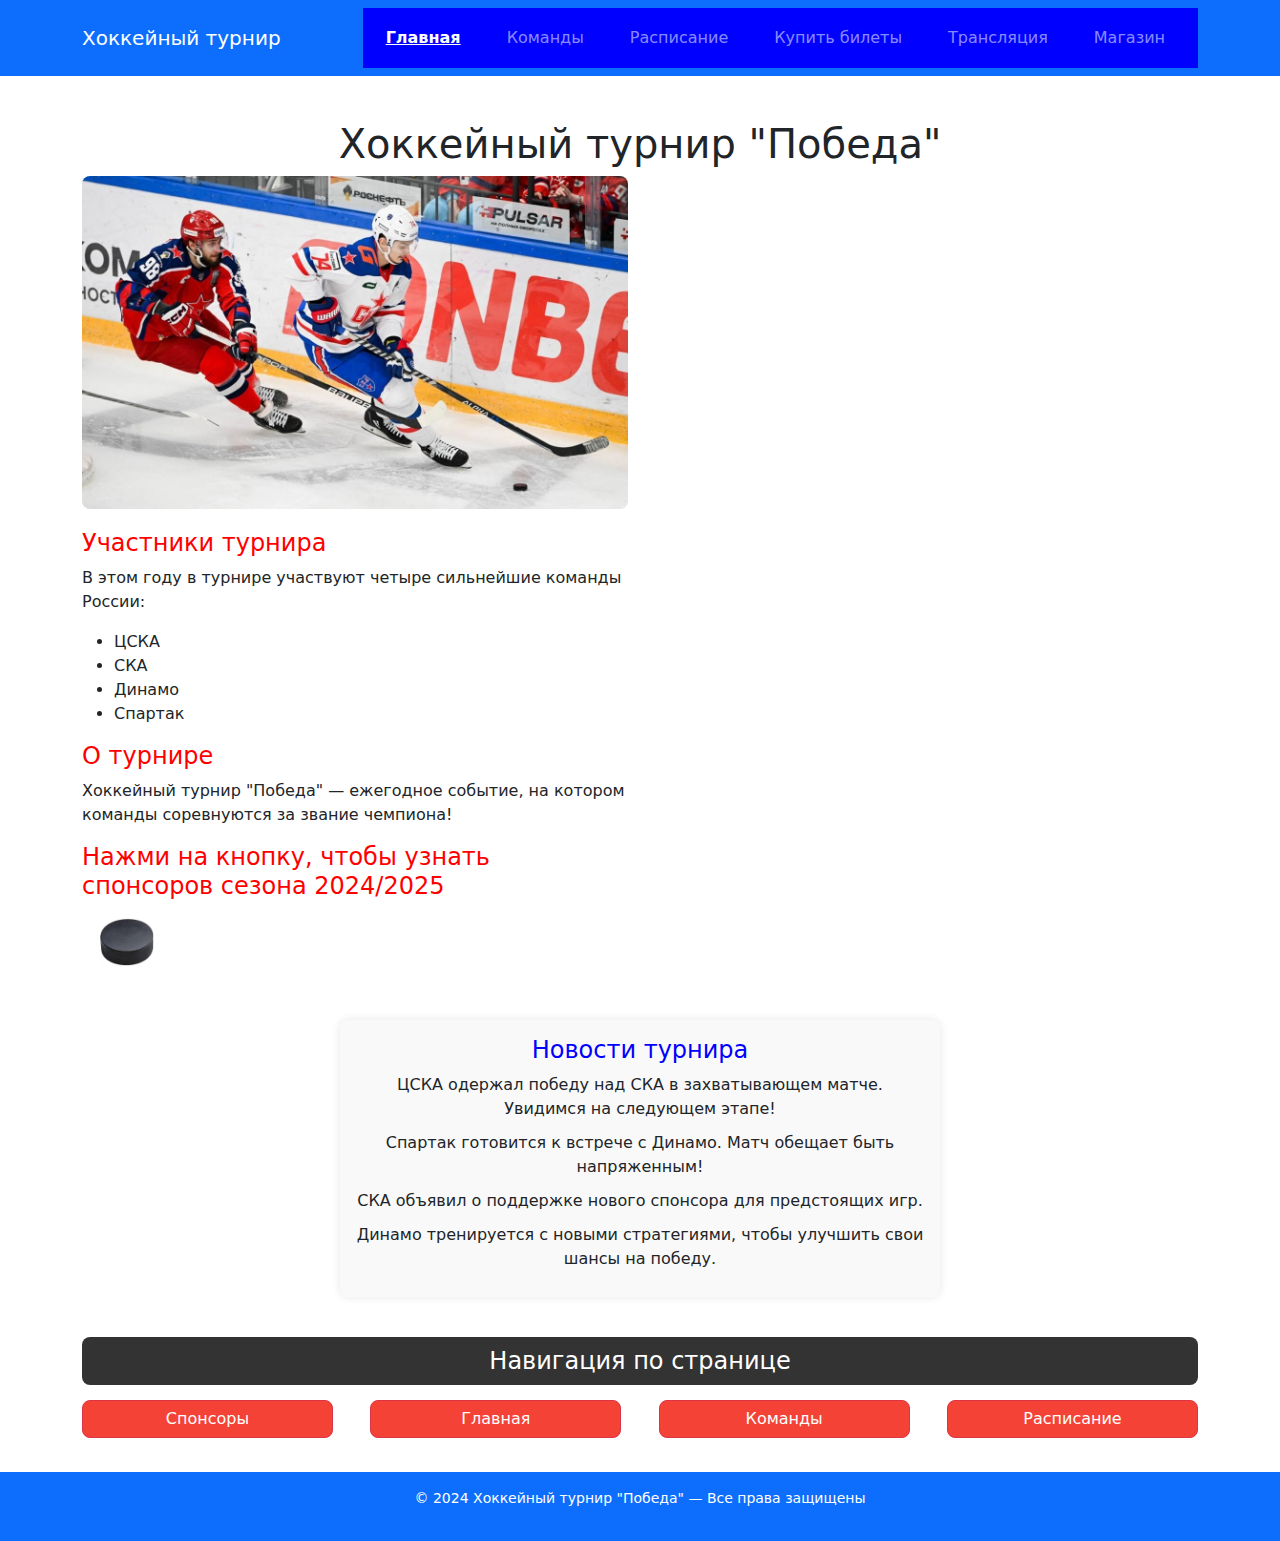
<file: index.html>
<!DOCTYPE html>
<html lang="ru">
<head>
    <meta charset="UTF-8">
    <meta name="viewport" content="width=device-width, initial-scale=1.0">
    <title>Хоккейный турнир "Победа"</title>
    <link rel="stylesheet" href="style.css">
    <!-- Bootstrap CSS -->
    <link href="https://cdn.jsdelivr.net/npm/bootstrap@5.3.1/dist/css/bootstrap.min.css" rel="stylesheet">
</head>
<body>
    <!-- Навигация -->
    <nav class="navbar navbar-expand-lg navbar-dark bg-primary">
        <div class="container">
            <a class="navbar-brand" href="#">Хоккейный турнир</a>
            <button class="navbar-toggler" type="button" data-bs-toggle="collapse" data-bs-target="#navbarNav" aria-controls="navbarNav" aria-expanded="false" aria-label="Toggle navigation">
                <span class="navbar-toggler-icon"></span>
            </button>
            <div class="collapse navbar-collapse" id="navbarNav">
                <ul class="navbar-nav ms-auto">
                    <li class="nav-item"><a class="nav-link active" href="index.html">Главная</a></li>
                    <li class="nav-item"><a class="nav-link" href="teams.html">Команды</a></li>
                    <li class="nav-item"><a class="nav-link" href="schedule.html">Расписание</a></li>
                    <li class="nav-item"><a class="nav-link" href="tickets.html">Купить билеты</a></li>
                    <li class="nav-item"><a class="nav-link" href="https://www.kinopoisk.ru/" target="_blank">Трансляция</a></li>
                    <li class="nav-item"><a class="nav-link" href="shop.html">Магазин</a></li>
                </ul>
            </div>
        </div>
    </nav>

    <!-- Основное содержимое -->
    <main class="container mt-4">
        <h1 class="text-center">Хоккейный турнир "Победа"</h1>
        <div class="content-container row align-items-center">
            <!-- Изображение -->
            <div class="col-12 col-md-6">
                <img src="хоккей.jpeg" alt="Изображение хоккейного турнира" class="main-image img-fluid">
            </div>
            <!-- Текст -->
            <div class="col-12 col-md-6 info-text">
                <h2>Участники турнира</h2>
                <p>В этом году в турнире участвуют четыре сильнейшие команды России:</p>
                <ul>
                    <li>ЦСКА</li>
                    <li>СКА</li>
                    <li>Динамо</li>
                    <li>Спартак</li>
                </ul>
                <section>
                    <h2>О турнире</h2>
                    <p>Хоккейный турнир "Победа" — ежегодное событие, на котором команды соревнуются за звание чемпиона!</p>
                </section>
                <h2>Нажми на кнопку, чтобы узнать спонсоров сезона 2024/2025</h2>
                <a href="спонсоры.png">
                    <img src="иконка.jpg" alt="Миниатюра изображения" class="thumbnail img-fluid" width="90">
                </a>
            </div>
        </div>
    </main>

    <!-- Новости -->
    <div class="news-container text-center mt-4 p-3">
        <h2>Новости турнира</h2>
        <ul class="list-unstyled">
            <li>ЦСКА одержал победу над СКА в захватывающем матче. Увидимся на следующем этапе!</li>
            <li>Спартак готовится к встрече с Динамо. Матч обещает быть напряженным!</li>
            <li>СКА объявил о поддержке нового спонсора для предстоящих игр.</li>
            <li>Динамо тренируется с новыми стратегиями, чтобы улучшить свои шансы на победу.</li>
        </ul>
    </div>

    <!-- Навигация -->
    <div class="navigation-container container mt-4">
        <h3>Навигация по странице</h3>
        <ul class="row">
            <li class="col-6 col-md-3"><a href="sponsors.html" class="btn btn-danger w-100">Спонсоры</a></li>
            <li class="col-6 col-md-3"><a href="index.html" class="btn btn-danger w-100">Главная</a></li>
            <li class="col-6 col-md-3"><a href="teams.html" class="btn btn-danger w-100">Команды</a></li>
            <li class="col-6 col-md-3"><a href="schedule.html" class="btn btn-danger w-100">Расписание</a></li>
        </ul>
    </div>

    <!-- Футер -->
    <footer class="bg-primary text-white text-center py-3 mt-4">
        <p>© 2024 Хоккейный турнир "Победа" — Все права защищены</p>
    </footer>

    <!-- Bootstrap JS -->
    <script src="https://cdn.jsdelivr.net/npm/bootstrap@5.3.1/dist/js/bootstrap.bundle.min.js"></script>
</body>
</html>
</file>
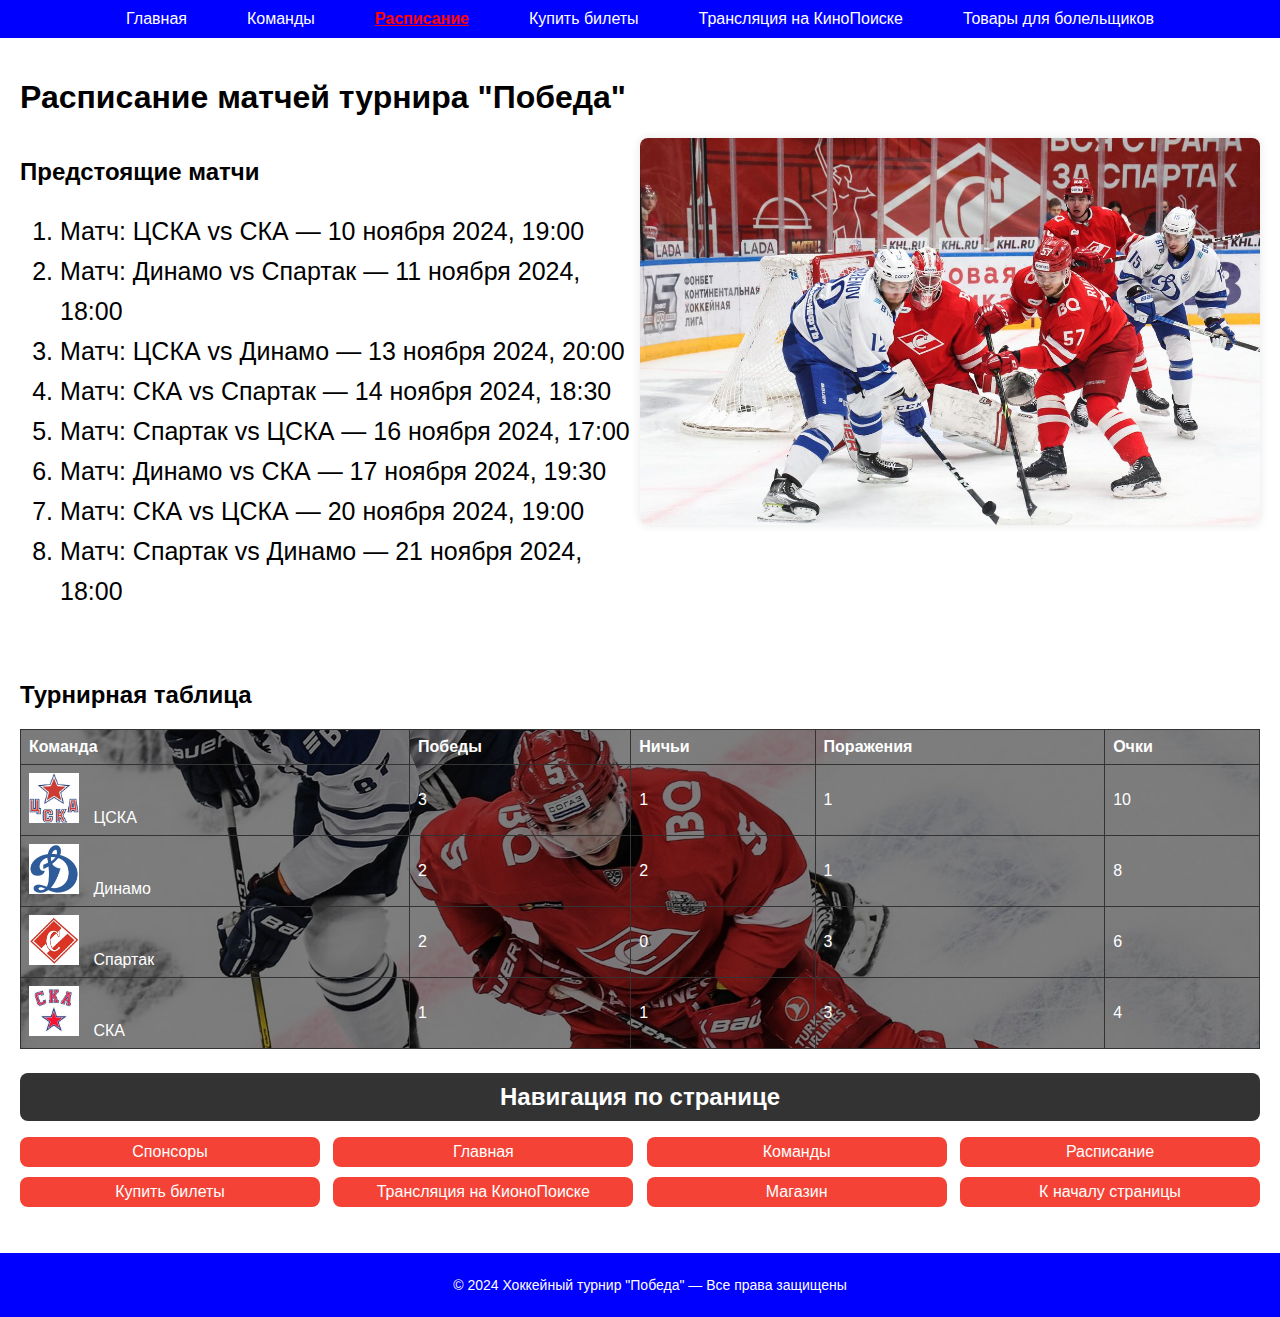
<file: schedule.html>
<!DOCTYPE html>
<html lang="ru">
<head>
    <meta charset="UTF-8">
    <meta name="viewport" content="width=device-width, initial-scale=1.0">
    <title>Расписание - Хоккейный турнир "Победа"</title>
    <link rel="stylesheet" href="style.css">
</head>
<body>

    <nav>
        <ul>
            <li><a href="index.html">Главная</a></li>
            <li><a href="teams.html">Команды</a></li>
            <li><a href="schedule.html" class="active">Расписание</a></li>
            <li><a href="tickets.html">Купить билеты</a></li>
            <li><a href="https://www.kinopoisk.ru/" target="_blank">Трансляция на КиноПоиске</a></li>
            <li><a href="shop.html">Товары для болельщиков</a></li>
        </ul>
    </nav>

    <main>
        <h1>Расписание матчей турнира "Победа"</h1>
        
        
        <div class="matches-and-image">
            
            <div class="match-list-container">
                <h2>Предстоящие матчи</h2>
                <ol class="match-list">
                    <li>Матч: ЦСКА vs СКА — 10 ноября 2024, 19:00</li>
                    <li>Матч: Динамо vs Спартак — 11 ноября 2024, 18:00</li>
                    <li>Матч: ЦСКА vs Динамо — 13 ноября 2024, 20:00</li>
                    <li>Матч: СКА vs Спартак — 14 ноября 2024, 18:30</li>
                    <li>Матч: Спартак vs ЦСКА — 16 ноября 2024, 17:00</li>
                    <li>Матч: Динамо vs СКА — 17 ноября 2024, 19:30</li>
                    <li>Матч: СКА vs ЦСКА — 20 ноября 2024, 19:00</li>
                    <li>Матч: Спартак vs Динамо — 21 ноября 2024, 18:00</li>
                </ol>
            </div>

        
            <div class="sidebar">
                <img src="Расписание.jpg" alt="Изображение турнира" class="sidebar-image">
            </div>
        </div>

        
        <h2>Турнирная таблица</h2>
        <table class="standings-table">
            <thead>
                <tr>
                    <th>Команда</th>
                    <th>Победы</th>
                    <th>Ничьи</th>
                    <th>Поражения</th>
                    <th>Очки</th>
                </tr>
            </thead>
            <tbody>
                <tr>
                    <td><img src="ЦСКА.png" alt="ЦСКА" class="team-logo"> ЦСКА</td>
                    <td>3</td>
                    <td>1</td>
                    <td>1</td>
                    <td>10</td>
                </tr>
                <tr>
                    <td><img src="Динамо.jpg" alt="Динамо" class="team-logo"> Динамо</td>
                    <td>2</td>
                    <td>2</td>
                    <td>1</td>
                    <td>8</td>
                </tr>
                <tr>
                    <td><img src="Спартак.png" alt="Спартак" class="team-logo"> Спартак</td>
                    <td>2</td>
                    <td>0</td>
                    <td>3</td>
                    <td>6</td>
                </tr>
                <tr>
                    <td><img src="СКА.jpeg" alt="СКА" class="team-logo"> СКА</td>
                    <td>1</td>
                    <td>1</td>
                    <td>3</td>
                    <td>4</td>
                </tr>
            </tbody>
        </table>
        <div class="navigation-container">
            <h3>Навигация по странице</h3>
            <ul class="list-unstyled">
              <li><a href="sponsors.html">Спонсоры</a></li>
              <li><a href="index.html">Главная</a></li>
              <li><a href="teams.html">Команды</a></li>
              <li><a href="schedule.html">Расписание</a></li>
              <li><a href="tickets.html">Купить билеты</a></li>
              <li><a href="https://www.kinopoisk.ru/" target="_blank">Трансляция на КионоПоиске</a></li>
              <li><a href="shop.html">Магазин</a></li>
              <li><a href="#top">К началу страницы</a></li>
            </ul>
          </div>
    </main>
    <footer>
        <p>© 2024 Хоккейный турнир "Победа" — Все права защищены</p>
    </footer>
</body>
</html>
</file>
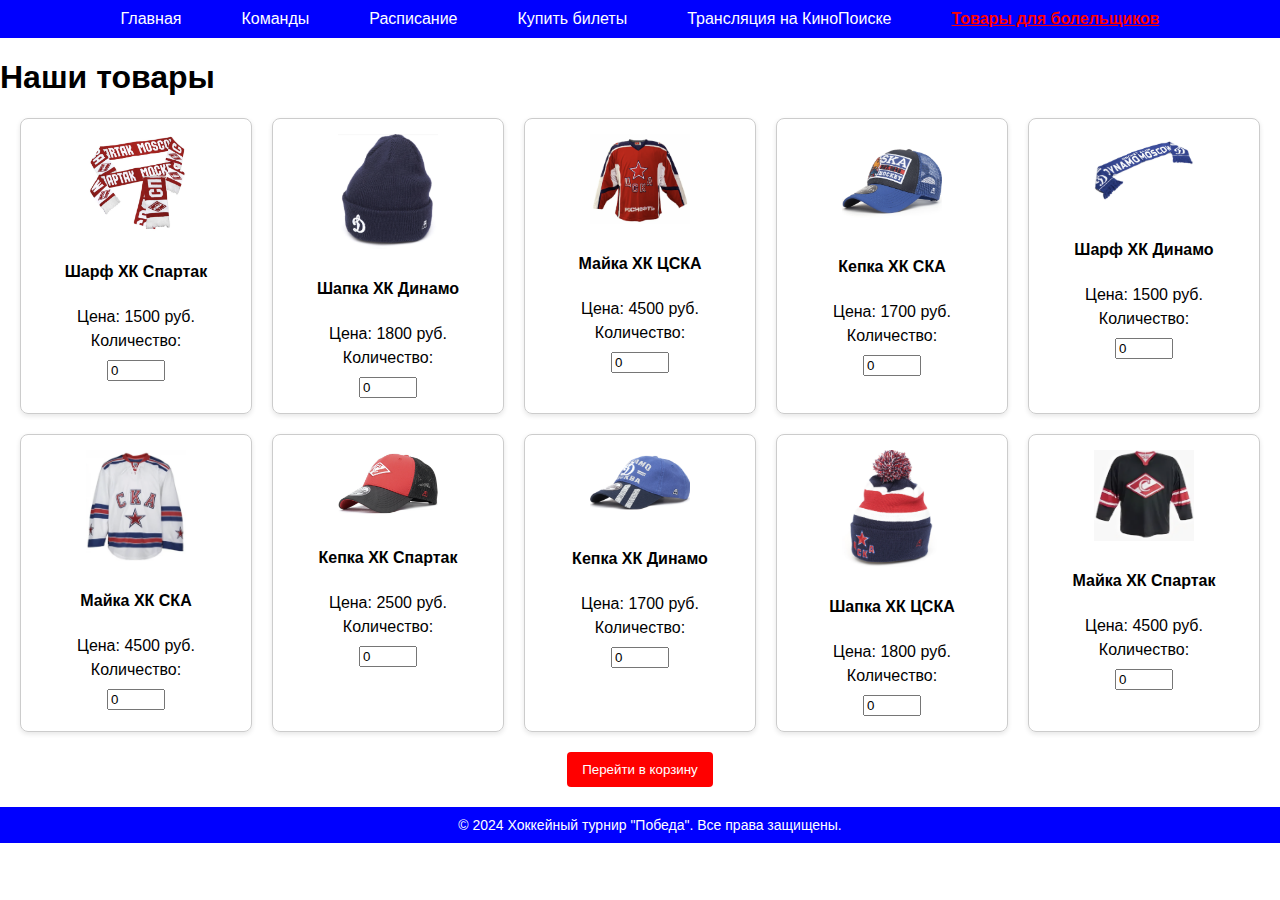
<file: shop.html>
<!DOCTYPE html>
<html lang="ru">
<head>
    <meta charset="UTF-8">
    <meta name="viewport" content="width=device-width, initial-scale=1.0">
    <title>Товары для болельщиков - Хоккейный турнир "Победа"</title>
    <link rel="stylesheet" href="style.css">
</head>
<body>
    <nav>
        <ul>
            <li><a href="index.html">Главная</a></li>
            <li><a href="teams.html">Команды</a></li>
            <li><a href="schedule.html">Расписание</a></li>
            <li><a href="tickets.html">Купить билеты</a></li>
            <li><a href="https://www.kinopoisk.ru/" target="_blank">Трансляция на КиноПоиске</a></li>
            <li><a href="shop.html" class="active">Товары для болельщиков</a></li>
        </ul>
    </nav>

    <h1>Наши товары</h1>

    <div class="products-container">
        <div class="product">
            <img src="ШарфСпартак.png" alt="Шарф ХК ЦСКА">
            <h2>Шарф ХК Спартак</h2>
            <p>Цена: 1500 руб.</p>
            <div class="description">Качественный шарф с логотипом команды</div>
            Количество: <input type="number" id="product1-quantity" value="0" min="0">
        </div>
        <div class="product">
            <img src="ШапкаДинамо.png" alt="2">
            <h2>Шапка ХК Динамо</h2>
            <p>Цена: 1800 руб.</p>
            <div class="description">Качественная шапка с логотипом команды</div>
            Количество: <input type="number" id="product2-quantity" value="0" min="0">
        </div>
        <div class="product">
            <img src="МайкаЦСКА.png" alt="3">
            <h2>Майка ХК ЦСКА</h2>
            <p>Цена: 4500 руб.</p>
            <div class="description">Качественная майка с логотипом команды</div>
            Количество: <input type="number" id="product3-quantity" value="0" min="0">
        </div>
        <div class="product">
            <img src="КепкаСКА.png" alt="Кепка ХК СКА">
            <h2>Кепка ХК СКА</h2>
            <p>Цена: 1700 руб.</p>
            <div class="description">Качественная кепка с логотипом команды</div>
            Количество: <input type="number" id="product4-quantity" value="0" min="0">
        </div>
        <div class="product">
            <img src="ШарфДинамо.png" alt="Шарф ХК Динамо">
            <h2>Шарф ХК Динамо</h2>
            <p>Цена: 1500 руб.</p>
            <div class="description">Качественный шарф с логотипом команды</div>
            Количество: <input type="number" id="product5-quantity" value="0" min="0">
        </div>
        <div class="product">
            <img src="МайкаСКА.png" alt="Майка ХК СКА">
            <h2>Майка ХК СКА</h2>
            <p>Цена: 4500 руб.</p>
            <div class="description">Качественная майка с логотипом команды</div>
            Количество: <input type="number" id="product6-quantity" value="0" min="0">
        </div>
        <div class="product">
            <img src="КепкаСпартак.png" alt="Кепка ХК Спартак">
            <h2>Кепка ХК Спартак</h2>
            <p>Цена: 2500 руб.</p>
            <div class="description">Качественная кепка с логотипом команды</div>
            Количество: <input type="number" id="product7-quantity" value="0" min="0">
        </div>
        <div class="product">
            <img src="КепкаДинамо.png" alt="Кепка ХК Динамо">
            <h2>Кепка ХК Динамо</h2>
            <p>Цена: 1700 руб.</p>
            <div class="description">Качественная кепка с логотипом команды</div>
            Количество: <input type="number" id="product8-quantity" value="0" min="0">
        </div>
        <div class="product">
            <img src="ШапкаЦСКА.png" alt="Шапка ХК ЦСКА">
            <h2>Шапка ХК ЦСКА</h2>
            <p>Цена: 1800 руб.</p>
            <div class="description">Качественная шапка с логотипом команды</div>
            Количество: <input type="number" id="product9-quantity" value="0" min="0">
        </div>
        <div class="product">
            <img src="МайкаСпартак.png" alt="Майка ХК Спартак">
            <h2>Майка ХК Спартак</h2>
            <p>Цена: 4500 руб.</p>
            <div class="description">Качественная майка с логотипом команды</div>
            Количество: <input type="number" id="product10-quantity" value="0" min="0">
        </div>
    </div>

    <div class="cart-btn-container">
        <button class="cart-btn" onclick="goToCart()">Перейти в корзину</button>
    </div>

    <footer>
        © 2024 Хоккейный турнир "Победа". Все права защищены.
    </footer>

    <script>
        function goToCart() {
            const productQuantities = [];
            for (let i = 1; i <= 10; i++) {
                const quantity = document.getElementById(`product${i}-quantity`)?.value;
                if (quantity > 0) {
                    productQuantities.push(`product${i}=${quantity}`);
                }
            }

            const cartUrl = 'https://shop.atributika.ru/' + productQuantities.join('&');
            window.location.href = cartUrl;
        }
    </script>
</body>
</html>
</file>
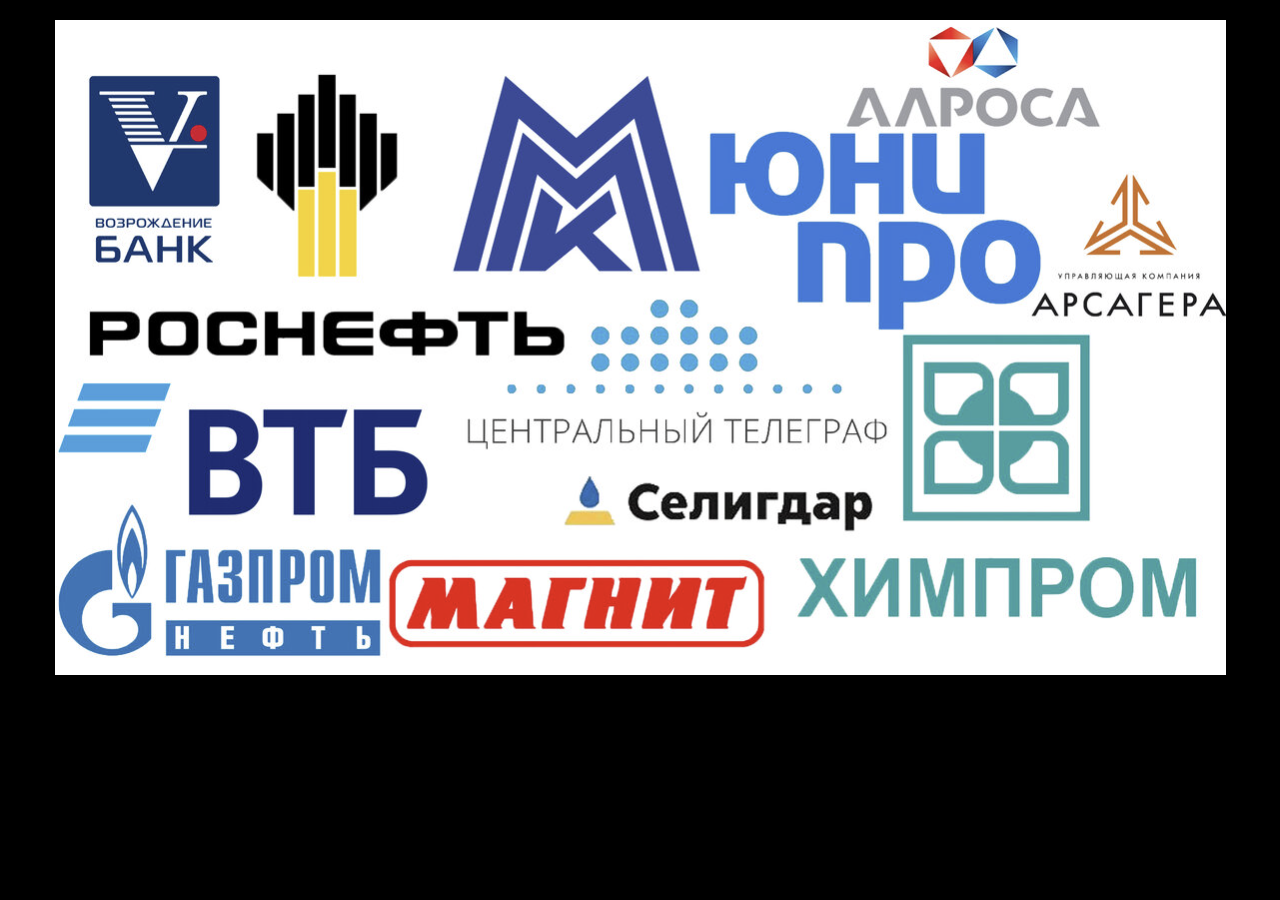
<file: sponsors.html>
<!DOCTYPE html>
<html lang="ru">
<head>
    <meta charset="UTF-8">
    <meta name="viewport" content="width=device-width, initial-scale=1.0">
    <style>
        body {
            font-family: Arial, sans-serif;
            text-align: center;
            margin: 0;
            padding: 20px;
            background-color: black;
        }
        img {
            max-width: 100%;
            height: auto;
        }
    </style>
</head>
<body>
    <img src="спонсоры.png" alt="Логотип спонсоров">
</body>
</html>
</file>
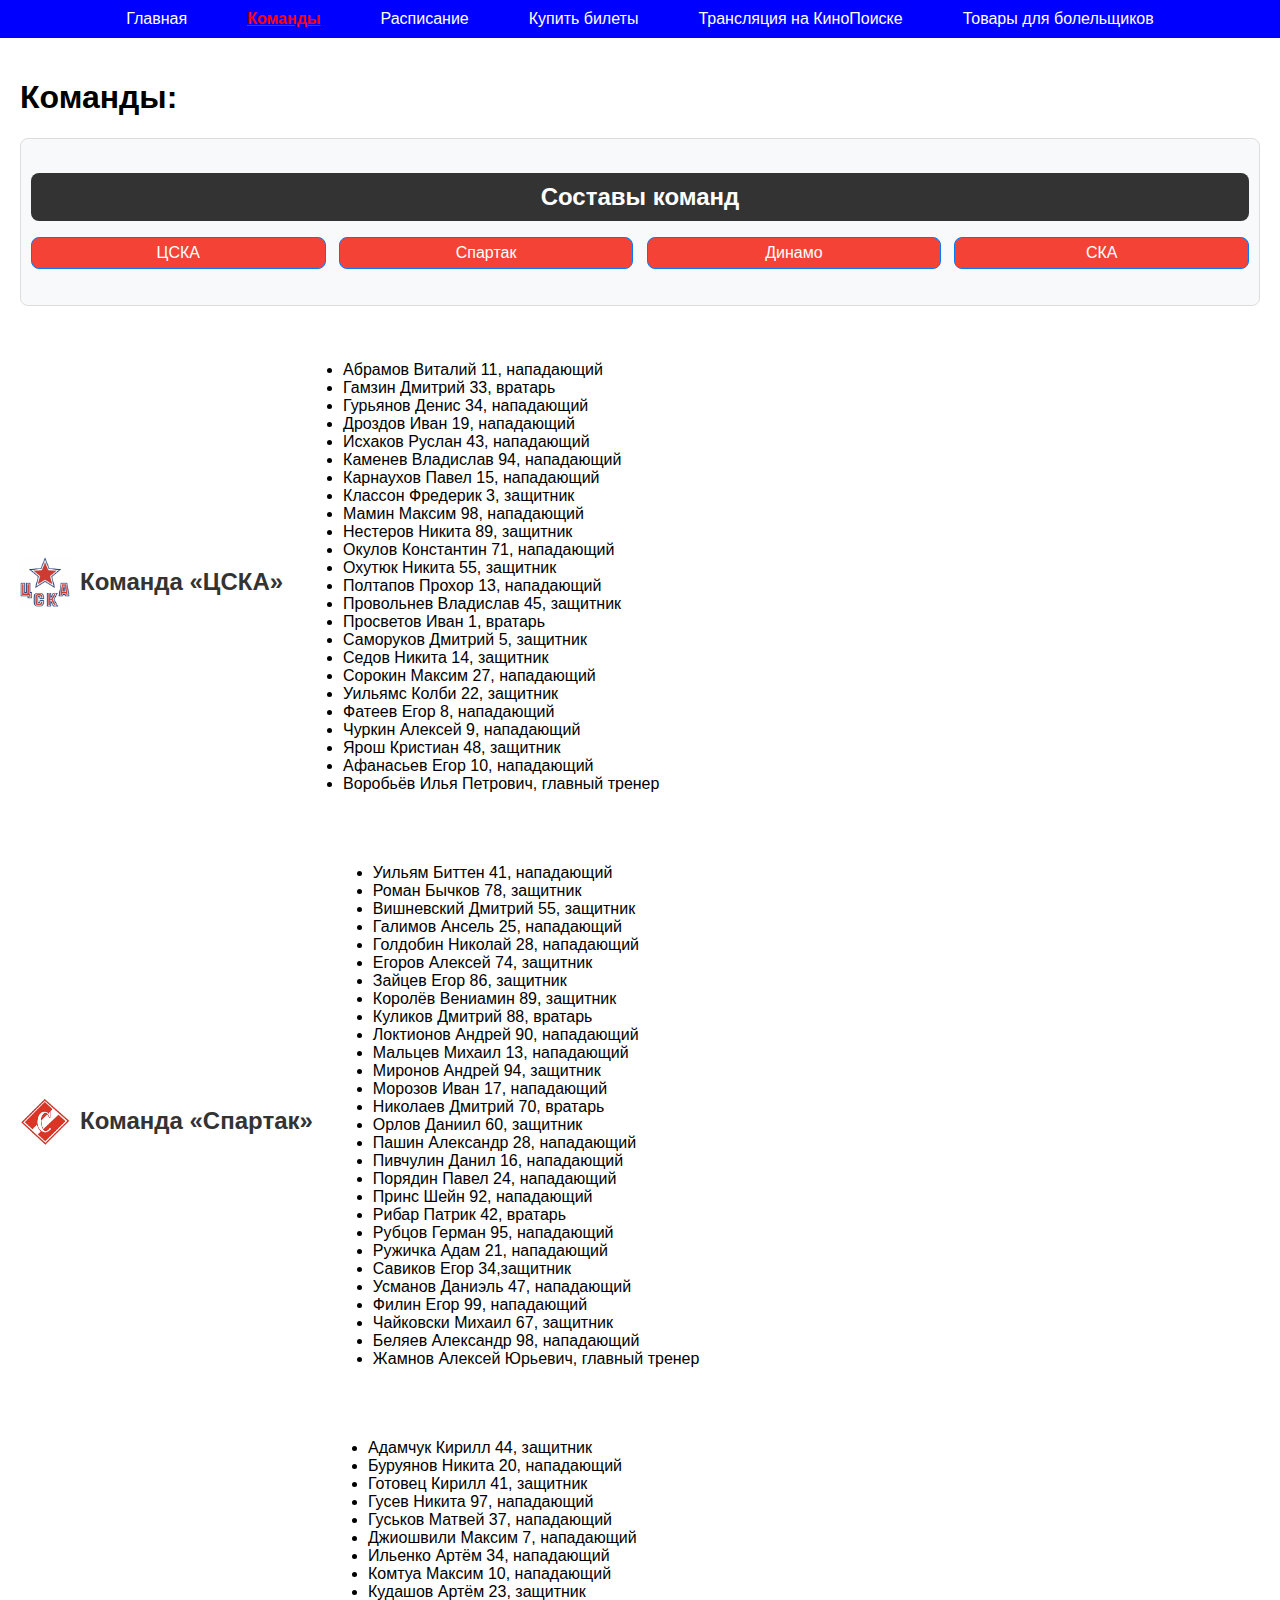
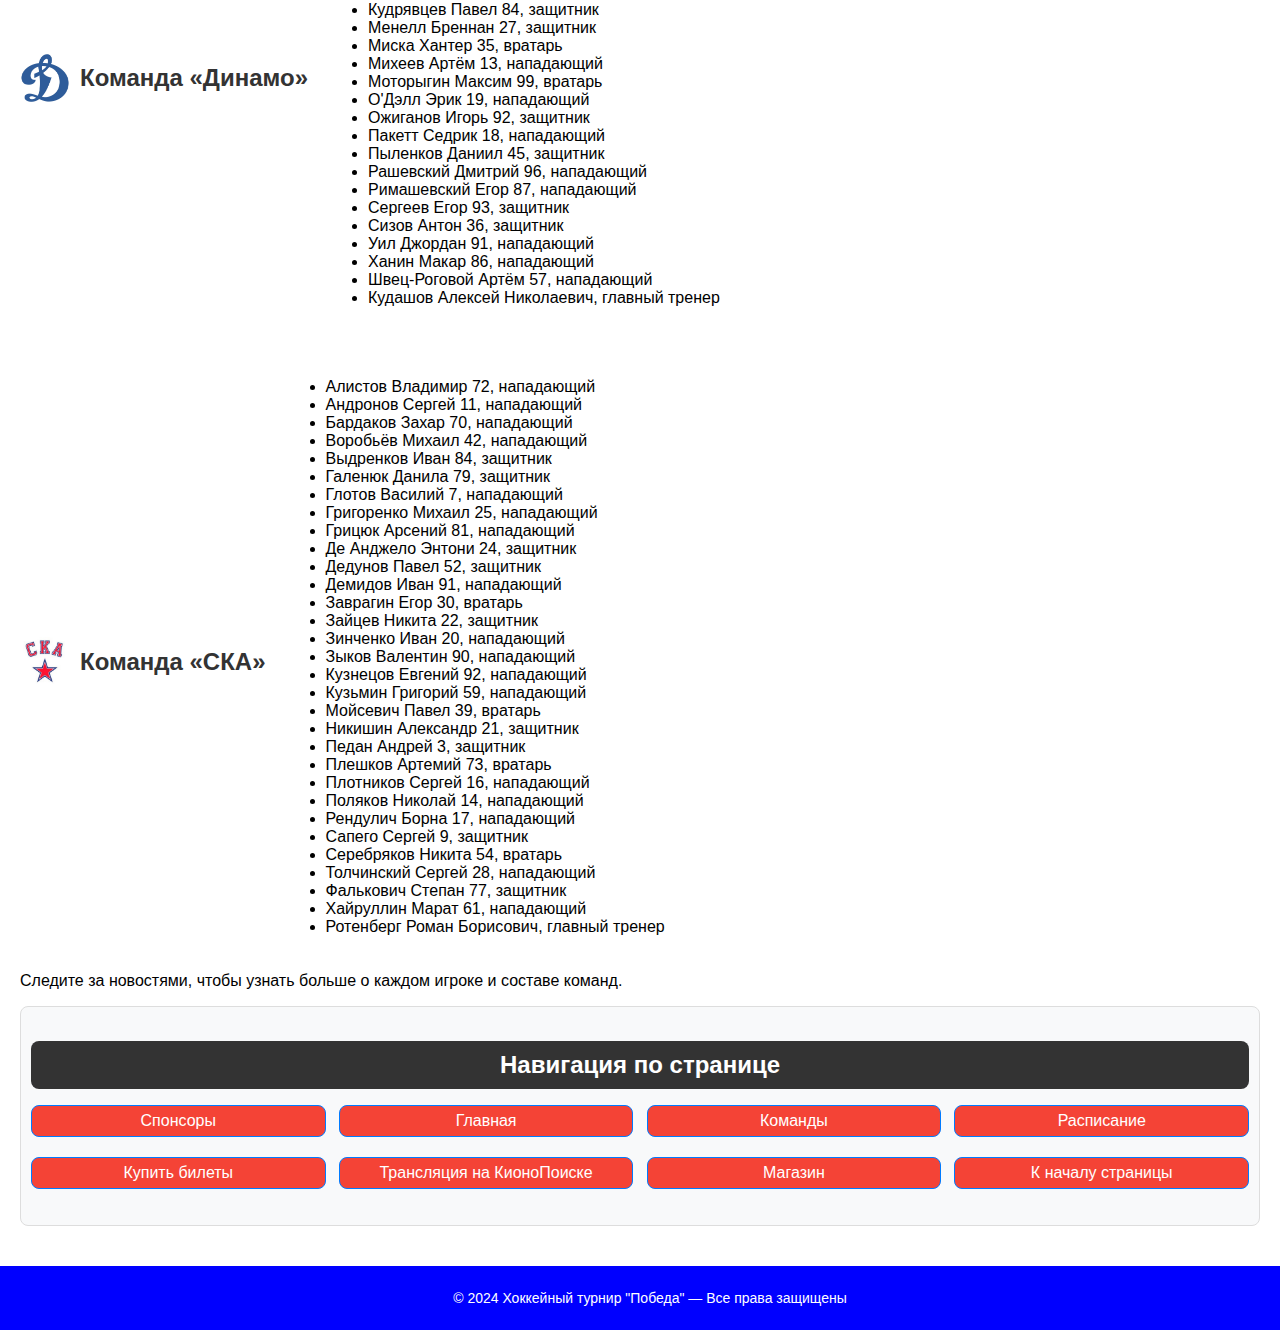
<file: teams.html>
<!DOCTYPE html>
<html lang="ru">
<head>
    <meta charset="UTF-8">
    <title>Команды - Хоккейный турнир "Победа"</title>
    <link rel="stylesheet" href="style.css">
    <style>
        .navigation-container {
            margin-bottom: 20px;
            background: #f8f9fa;
            padding: 10px;
            border: 1px solid #ddd;
            border-radius: 8px;
        }
        .navigation-container ul {
            list-style: none;
            padding: 0;
            display: flex;
            gap: 10px;
            flex-wrap: wrap;
        }
        .navigation-container a {
            text-decoration: none;
            color: #007bff;
            padding: 5px 10px;
            border: 1px solid #007bff;
            border-radius: 4px;
            transition: background 0.3s;
        }
        .navigation-container a:hover {
            background: #007bff;
            color: white;
        }
        .team {
            margin-top: 50px;
        }
    </style>
</head>
<body>

    <nav>
        <ul>
            <li><a href="index.html">Главная</a></li>
            <li><a href="teams.html" class="active">Команды</a></li>
            <li><a href="schedule.html">Расписание</a></li>
            <li><a href="tickets.html">Купить билеты</a></li>
            <li><a href="https://www.kinopoisk.ru/" target="_blank">Трансляция на КиноПоиске</a></li>
            <li><a href="shop.html">Товары для болельщиков</a></li>
        </ul>
    </nav>

    <main>
        <h1>Команды:</h1>

        <div class="navigation-container">
            <h3>Составы команд</h3>
            <ul>
                <li><a href="#cska">ЦСКА</a></li>
                <li><a href="#spartak">Спартак</a></li>
                <li><a href="#dynamo">Динамо</a></li>
                <li><a href="#ska">СКА</a></li>
            </ul>
        </div>

        
        <div id="cska" class="team">
            <a href="https://t.me/cska_hockey" target="_blank">
                <img src="ЦСКА.png" alt="Эмблема ЦСКА" class="team-logo">
                <h2>Команда «ЦСКА»</h2>
            </a>
            <ul class="team-roster">
                <li>Абрамов Виталий 11, нападающий</li>
                <li>Гамзин Дмитрий 33, вратарь</li>
                <li>Гурьянов Денис 34, нападающий</li>
                <li>Дроздов Иван 19, нападающий</li>
                <li>Исхаков Руслан 43, нападающий</li>
                <li>Каменев Владислав 94, нападающий</li>
                <li>Карнаухов Павел 15, нападающий</li>
                <li>Классон Фредерик 3, защитник</li>
                <li>Мамин Максим 98, нападающий</li>
                <li>Нестеров Никита 89, защитник</li>
                <li>Окулов Константин 71, нападающий</li>
                <li>Охутюк Никита 55, защитник</li>
                <li>Полтапов Прохор 13, нападающий</li>
                <li>Провольнев Владислав 45, защитник</li>
                <li>Просветов Иван 1, вратарь</li>
                <li>Саморуков Дмитрий 5, защитник</li>
                <li>Седов Никита 14, защитник</li>
                <li>Сорокин Максим 27, нападающий</li>
                <li>Уильямс Колби 22, защитник</li>
                <li>Фатеев Егор 8, нападающий</li>
                <li>Чуркин Алексей 9, нападающий</li>
                <li>Ярош Кристиан 48, защитник</li>
                <li>Афанасьев Егор 10, нападающий</li>
                <li>Воробьёв Илья Петрович, главный тренер</li>
            </ul>
        </div>

        <div id="spartak" class="team">
            <a href="https://t.me/hc_spartak" target="_blank">
                <img src="Спартак.png" alt="Эмблема Спартак" class="team-logo">
                <h2>Команда «Спартак»</h2>
            </a>
            <ul class="team-roster">
                <li>Уильям Биттен 41, нападающий</li>
                <li>Роман Бычков 78, защитник</li>
                <li>Вишневский Дмитрий 55, защитник</li>
                <li>Галимов Ансель 25, нападающий</li>
                <li>Голдобин Николай 28, нападающий</li>
                <li>Егоров Алексей 74, защитник</li>
                <li>Зайцев Егор 86, защитник</li>
                <li>Королёв Вениамин 89, защитник</li>
                <li>Куликов Дмитрий 88, вратарь</li>
                <li>Локтионов Андрей 90, нападающий</li>
                <li>Мальцев Михаил 13, нападающий</li>
                <li>Миронов Андрей 94, защитник</li>
                <li>Морозов Иван 17, нападающий</li>
                <li>Николаев Дмитрий 70, вратарь</li>
                <li>Орлов Даниил 60, защитник</li>
                <li>Пашин Александр 28, нападающий</li>
                <li>Пивчулин Данил 16, нападающий</li>
                <li>Порядин Павел 24, нападающий</li>
                <li>Принс Шейн 92, нападающий</li>
                <li>Рибар Патрик 42, вратарь</li>
                <li>Рубцов Герман 95, нападающий</li>
                <li>Ружичка Адам 21, нападающий</li>
                <li>Савиков Егор 34,защитник</li>
                <li>Усманов Даниэль 47, нападающий</li>
                <li>Филин Егор 99, нападающий</li>
                <li>Чайковски Михаил 67, защитник</li>
                <li>Беляев Александр 98, нападающий</li>
                <li>Жамнов Алексей Юрьевич, главный тренер</li>
            </ul>
        </div>

        <div id="dynamo" class="team">
            <a href="https://t.me/dynamo_ru" target="_blank">
                <img src="Динамо.jpg" alt="Эмблема Динамо" class="team-logo">
                <h2>Команда «Динамо»</h2>
            </a>
            <ul class="team-roster">
                <li>Адамчук Кирилл 44, защитник</li>
                <li>Буруянов Никита 20, нападающий</li>
                <li>Готовец Кирилл 41, защитник</li>
                <li>Гусев Никита 97, нападающий</li>
                <li>Гуськов Матвей 37, нападающий</li>
                <li>Джиошвили Максим 7, нападающий</li>
                <li>Ильенко Артём 34, нападающий</li>
                <li>Комтуа Максим 10, нападающий</li>
                <li>Кудашов Артём 23, защитник</li>
                <li>Кудрявцев Павел 84, защитник</li>
                <li>Менелл Бреннан 27, защитник</li>
                <li>Миска Хантер 35, вратарь</li>
                <li>Михеев Артём 13, нападающий</li>
                <li>Моторыгин Максим 99, вратарь</li>
                <li>О'Дэлл Эрик 19, нападающий</li>
                <li>Ожиганов Игорь 92, защитник</li>
                <li>Пакетт Седрик 18, нападающий</li>
                <li>Пыленков Даниил 45, защитник</li>
                <li>Рашевский Дмитрий 96, нападающий</li>
                <li>Римашевский Егор 87, нападающий</li>
                <li>Сергеев Егор 93, защитник</li>
                <li>Сизов Антон 36, защитник</li>
                <li>Уил Джордан 91, нападающий</li>
                <li>Ханин Макар 86, нападающий</li>
                <li>Швец-Роговой Артём 57, нападающий</li>
                <li>Кудашов Алексей Николаевич, главный тренер</li>
            </ul>
        </div>

        <div id="ska" class="team">
            <a href="https://t.me/hcska" target="_blank">
                <img src="СКА.jpeg" alt="Эмблема СКА" class="team-logo">
                <h2>Команда «СКА»</h2>
            </a>
            <ul class="team-roster">
                <li>Алистов Владимир 72, нападающий</li>
                <li>Андронов Сергей 11, нападающий</li>
                <li>Бардаков Захар 70, нападающий</li>
                <li>Воробьёв Михаил 42, нападающий</li>
                <li>Выдренков Иван 84, защитник</li>
                <li>Галенюк Данила 79, защитник</li>
                <li>Глотов Василий 7, нападающий</li>
                <li>Григоренко Михаил 25, нападающий</li>
                <li>Грицюк Арсений 81, нападающий</li>
                <li>Де Анджело Энтони 24, защитник</li>
                <li>Дедунов Павел 52, защитник</li>
                <li>Демидов Иван 91, нападающий</li>
                <li>Заврагин Егор 30, вратарь</li>
                <li>Зайцев Никита 22, защитник</li>
                <li>Зинченко Иван 20, нападающий</li>
                <li>Зыков Валентин 90, нападающий</li>
                <li>Кузнецов Евгений 92, нападающий</li>
                <li>Кузьмин Григорий 59, нападающий</li>
                <li>Мойсевич Павел 39, вратарь</li>
                <li>Никишин Александр 21, защитник</li>
                <li>Педан Андрей 3, защитник</li>
                <li>Плешков Артемий 73, вратарь</li>
                <li>Плотников Сергей 16, нападающий</li>
                <li>Поляков Николай 14, нападающий</li>
                <li>Рендулич Борна 17, нападающий</li>
                <li>Сапего Сергей 9, защитник</li>
                <li>Серебряков Никита 54, вратарь</li>
                <li>Толчинский Сергей 28, нападающий</li>
                <li>Фалькович Степан 77, защитник</li>
                <li>Хайруллин Марат 61, нападающий</li>
                <li>Ротенберг Роман Борисович, главный тренер</li>
            </ul>
        </div>

        <p>Следите за новостями, чтобы узнать больше о каждом игроке и составе команд.</p>
        <div class="navigation-container">
            <h3>Навигация по странице</h3>
            <ul class="list-unstyled">
              <li><a href="sponsors.html">Спонсоры</a></li>
              <li><a href="index.html">Главная</a></li>
              <li><a href="teams.html">Команды</a></li>
              <li><a href="schedule.html">Расписание</a></li>
              <li><a href="tickets.html">Купить билеты</a></li>
              <li><a href="https://www.kinopoisk.ru/" target="_blank">Трансляция на КионоПоиске</a></li>
              <li><a href="shop.html">Магазин</a></li>
              <li><a href="#top">К началу страницы</a></li>
            </ul>
          </div>
    </main>
    
    <footer>
        <p>© 2024 Хоккейный турнир "Победа" — Все права защищены</p>
    </footer>

</body>
</html>
</file>
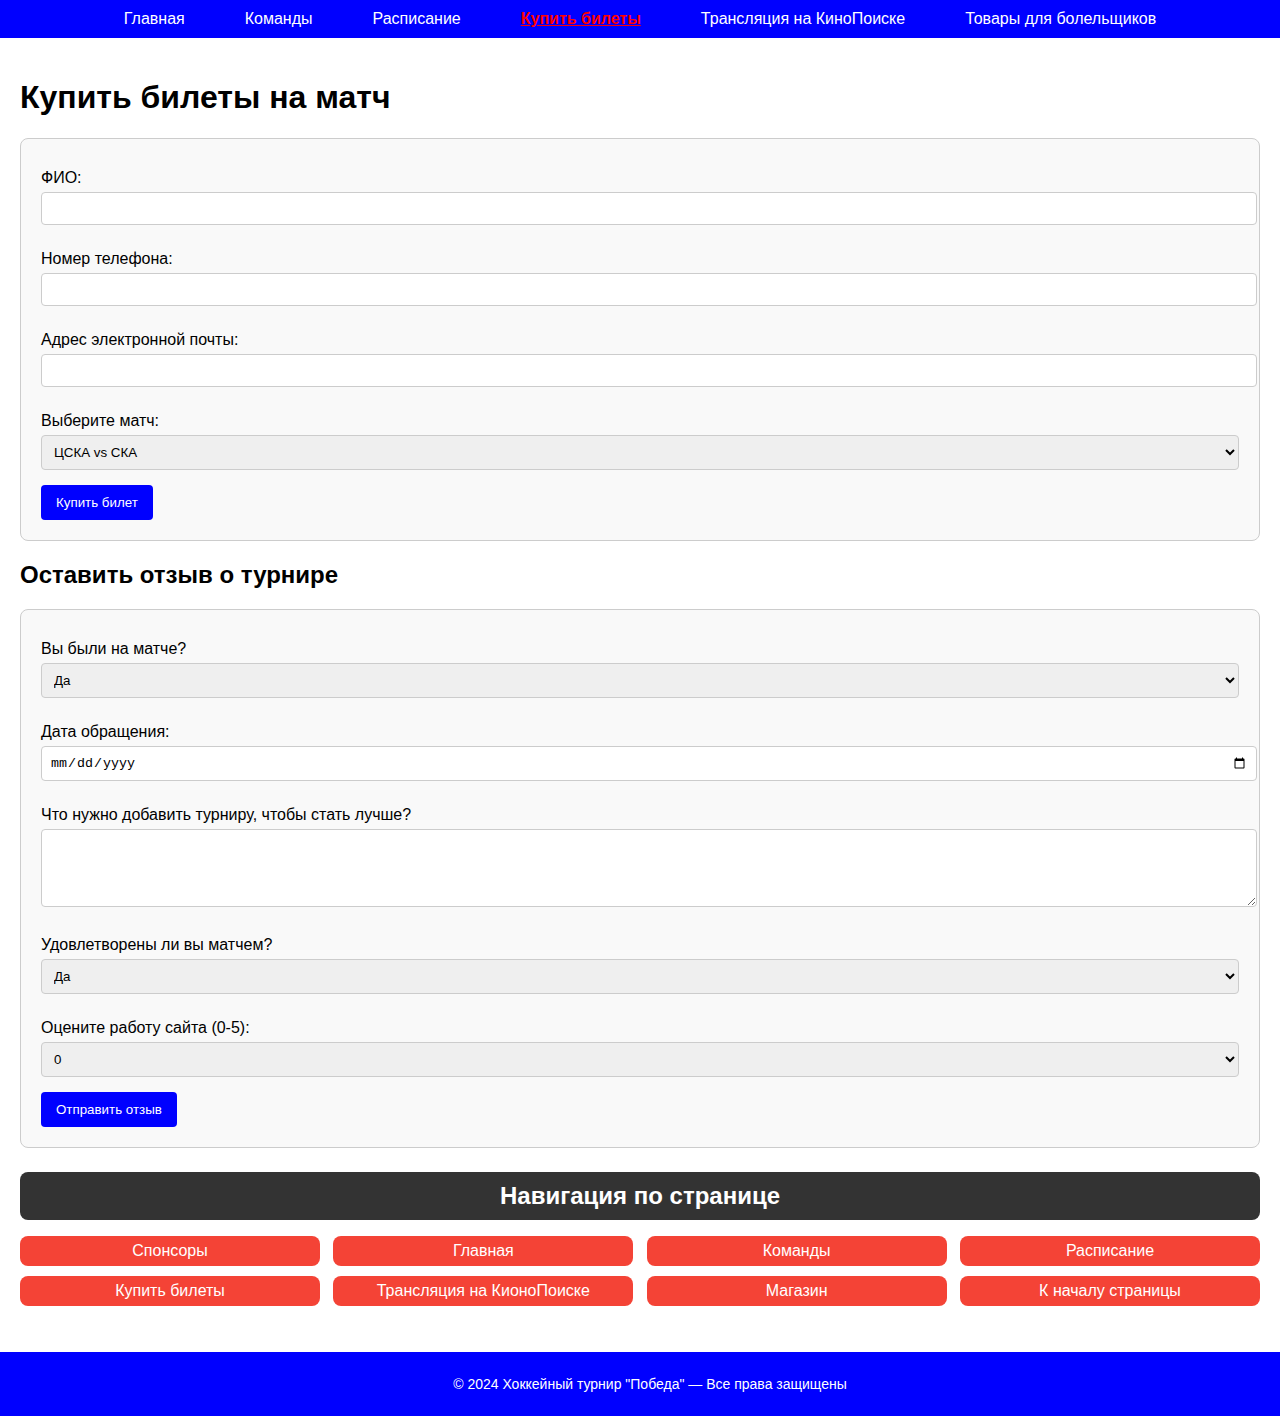
<file: tickets.html>
<!DOCTYPE html>
<html lang="ru">
<head>
    <meta charset="UTF-8">
    <meta name="viewport" content="width=device-width, initial-scale=1.0">
    <title>Купить билеты - Хоккейный турнир "Победа"</title>
    <link rel="stylesheet" href="style.css">
</head>
<body>

    <nav>
        <ul>
            <li><a href="index.html">Главная</a></li>
            <li><a href="teams.html">Команды</a></li>
            <li><a href="schedule.html">Расписание</a></li>
            <li><a href="tickets.html" class="active">Купить билеты</a></li>
            <li><a href="https://www.kinopoisk.ru/" target="_blank">Трансляция на КиноПоиске</a></li>
            <li><a href="shop.html">Товары для болельщиков</a></li>
        </ul>
    </nav>

    <main>
        <h1>Купить билеты на матч</h1>
        <form id="ticketForm" class="ticket-form" onsubmit="handleTicketFormSubmit(event)">
            <label for="fullName">ФИО:</label>
            <input type="text" id="fullName" name="fullName" required>

            <label for="phone">Номер телефона:</label>
            <input type="tel" id="phone" name="phone" required>

            <label for="email">Адрес электронной почты:</label>
            <input type="email" id="email" name="email" required>

            <label for="match">Выберите матч:</label>
            <select id="match" name="match" required>
                <option value="ЦСКА vs СКА">ЦСКА vs СКА</option>
                <option value="Динамо vs Спартак">Динамо vs Спартак</option>
                <option value="ЦСКА vs Динамо">ЦСКА vs Динамо</option>
                <option value="СКА vs Спартак">СКА vs Спартак</option>
            </select>

            <button type="submit">Купить билет</button>
        </form>

        <h2>Оставить отзыв о турнире</h2>
        <form id="feedbackForm" class="feedback-form" onsubmit="handleFeedbackFormSubmit(event)">
            <label for="attended">Вы были на матче?</label>
            <select id="attended" name="attended" required>
                <option value="да">Да</option>
                <option value="нет">Нет</option>
            </select>

            <label for="date">Дата обращения:</label>
            <input type="date" id="date" name="date" required>

            <label for="improvements">Что нужно добавить турниру, чтобы стать лучше?</label>
            <textarea id="improvements" name="improvements" rows="4" required></textarea>

            <label for="satisfaction">Удовлетворены ли вы матчем?</label>
            <select id="satisfaction" name="satisfaction" required>
                <option value="да">Да</option>
                <option value="нет">Нет</option>
            </select>

            <label for="rating">Оцените работу сайта (0-5):</label>
            <select id="rating" name="rating" required>
                <option value="0">0</option>
                <option value="1">1</option>
                <option value="2">2</option>
                <option value="3">3</option>
                <option value="4">4</option>
                <option value="5">5</option>
            </select>

            <button type="submit">Отправить отзыв</button>
        </form>
        <div class="navigation-container">
            <h3>Навигация по странице</h3>
            <ul class="list-unstyled">
              <li><a href="sponsors.html">Спонсоры</a></li>
              <li><a href="index.html">Главная</a></li>
              <li><a href="teams.html">Команды</a></li>
              <li><a href="schedule.html">Расписание</a></li>
              <li><a href="tickets.html">Купить билеты</a></li>
              <li><a href="https://www.kinopoisk.ru/" target="_blank">Трансляция на КионоПоиске</a></li>
              <li><a href="shop.html">Магазин</a></li>
              <li><a href="#top">К началу страницы</a></li>
            </ul>
          </div>
    </main>

    <footer>
        <p>© 2024 Хоккейный турнир "Победа" — Все права защищены</p>
    </footer>

    <script>
        function handleTicketFormSubmit(event) {
            event.preventDefault();

            // Получаем значения из полей формы
            const fullName = document.getElementById('fullName').value;
            const phone = document.getElementById('phone').value;
            const email = document.getElementById('email').value;
            const match = document.getElementById('match').value;

            // Формируем URL с параметрами
            const url = `https://www.khl.ru/?fullName=${encodeURIComponent(fullName)}&phone=${encodeURIComponent(phone)}&email=${encodeURIComponent(email)}&match=${encodeURIComponent(match)}`;
            
            // Перенаправляем на сформированный URL
            window.location.href = url;
        }

        function handleFeedbackFormSubmit(event) {
            event.preventDefault();

            // Получаем значения из полей формы
            const attended = document.getElementById('attended').value;
            const date = document.getElementById('date').value;
            const improvements = document.getElementById('improvements').value;
            const satisfaction = document.getElementById('satisfaction').value;
            const rating = document.getElementById('rating').value;

            // Формируем URL с параметрами
            const url = `https://www.khl.ru/?attended=${encodeURIComponent(attended)}&date=${encodeURIComponent(date)}&improvements=${encodeURIComponent(improvements)}&satisfaction=${encodeURIComponent(satisfaction)}&rating=${encodeURIComponent(rating)}`;
            
            // Перенаправляем на сформированный URL
            window.location.href = url;
        }
    </script>
</body>
</html>
</file>
<file: style.css>
/* Основные стили */
body {
    font-family: Arial, sans-serif;
    margin: 0;
    padding: 0;
}

main {
    padding: 20px;
}

/* Стили навигации */
nav ul {
    background-color: blue;
    padding: 10px;
    margin: 0;
    list-style-type: none;
    display: flex;
    justify-content: center;
}
nav ul li a.active {
    font-weight: bold;
    color: red;  /* Цвет активной ссылки */
    text-decoration: underline; /* Подчеркивание активной ссылки */
}

nav ul li a.active {
    font-weight: bold;
    color: red  /* Цвет активной ссылки */
    text-decoration underline; /* Подчеркивание активной ссылки */
}

/* Стили для футера */
footer {
    background-color: blue; /* Синий фон */
    color: #ffffff; /* Белый цвет текста */
    text-align: center; /* Текст по центру */
    padding: 10px; /* Отступы сверху и снизу */
    font-size: 12px; /* Мелкий текст */
    position: relative; /* Для фиксации футера внизу */
    width: 100%;
    bottom: 0;
}
nav ul li {
    margin: 0 15px;
}

nav ul li a {
    color: #fff;
    text-decoration: none;
    padding: 10px 15px;
}

nav ul li a:hover, nav ul li a.active {
    background-color: blue;
}

/* Контейнер для изображения и текста */
.content-container {
    display: flex;
    align-items: flex-start;
    gap: 20px;
}

.main-image {
    width: 100%; /* Изображение займёт всю ширину контейнера */
    max-width: 600px; /* Максимальная ширина для контроля размера */
    height: auto; /* Высота будет автоматически рассчитываться пропорционально ширине */
    display: block; /* Убираем возможные проблемы с выравниванием */
    margin: 0 auto; /* Центрируем изображение */
    border-radius: 8px; /* Сохраняем скруглённые углы */
}


.info-text {
    width: 50%;
}

.info-text h2 {
    font-size: 24px;
    color: red;
}

.info-text p, .info-text ul {
    font-size: 16px;
    line-height: 1.5;
}

/* Стили для блока новостей */
.news-container {
    text-align: center;
    margin: 40px auto;
    padding: 20px;
    max-width: 600px;
    background-color: #f9f9f9;
    border-radius: 8px;
    box-shadow: 0 0 10px rgba(0, 0, 0, 0.1);
}

.news-container h2 {
    font-size: 24px;
    color: blue;
}

.news-container ul {
    list-style-type: none;
    padding: 0;
    font-size: 16px;
    margin: 0;    
    list-style: none;
}

.news-container ul li {
    margin-bottom: 10px;
}
.team {
    display: flex;
    align-items: center;
    margin-bottom: 20px;
}

.team a {
    display: flex;
    align-items: center;
    text-decoration: none;
    color: #333;
}

.team-logo {
    width: 50px;
    height: 50px;
    margin-right: 10px;
}

.team span {
    font-size: 18px;
    font-weight: bold;
}

/* Состав команды */
.team-roster {
    list-style-type: disc;
    padding-left: 60px; 
    margin-top: 5px;
    font-size: 16px;
}
/* Стили для списка матчей */
.match-list {
    font-size: 25px;
    line-height: 1.6;
    margin-bottom: 30px;
}

/* Фон для таблицы */
в таблицы */
.standings-table th {
    background-color:rgba(26, 11, 234, 0.7); 
}
table {
    width: 100%;
    border-collapse: collapse;
    margin-top: 1em;
    background-image: url('background.jpg');
    background-size: cover;
    background-repeat: no-repeat;
    background-position: center;
    color: #fff;
  }
  
  table, th, td {
    border: 1px solid #333;
  }
  
  th, td {
    padding: 8px;
    text-align: left;
    background-color: rgba(0, 0, 0, 0.5);
  }

/* Контейнер для списка матчей и изображения */
.matches-and-image {
    display: flex;
    gap: 0px;
    align-items: flex-start;
    margin-bottom: 40px;
}

/* Список матчей */
.match-list-container {
    flex: 2;
}

/* Боковая панель для изображения */
.sidebar {
    flex: 2;
}

.sidebar-image {
    width: 100%;
    height: auto;
    border-radius: 8px;
    box-shadow: 0 0 10px rgba(0, 0, 0, 0.1);
}
/* Стили для форм */
.ticket-form, .feedback-form {
    margin: 20px 0;
    padding: 20px;
    border: 1px solid #ccc;
    border-radius: 8px;
    background-color: #f9f9f9;
}

.ticket-form label, .feedback-form label {
    display: block;
    margin: 10px 0 5px;
}

.ticket-form input, .ticket-form select,
.feedback-form input, .feedback-form select, .feedback-form textarea {
    width: 100%;
    padding: 8px;
    margin-bottom: 15px;
    border: 1px solid #ccc;
    border-radius: 4px;
}

button {
    padding: 10px 15px;
    background-color: blue;
    color: #ffffff;
    border: none;
    border-radius: 4px;
    cursor: pointer;
}



/* Стили для футера */
footer {
    background-color: blue;
    color: #ffffff;
    text-align: center;
    padding: 10px;
    font-size: 14px;
    position: relative;
    width: 100%;
    bottom: 0;
}
.container111 {
    max-width: 600px;
    margin: auto;
    background: #fff;
    padding: 20px;
    border-radius: 8px;
    box-shadow: 0 2px 10px rgba(0, 0, 0, 0.1);
}

.input-field1111 {
    width: 100%;
    padding: 10px;
    margin-bottom: 10px;
    border: 1px solid #ccc;
    border-radius: 4px;
}

.submit-button111 {
    background-color: blue;
    color: white;
    border: none;
    cursor: pointer;
    padding: 10px;
    width: 100%;
}

.submit-button:hover {
    background-color: darkblue;
}


.navigation-container h3 {
  text-align: center;  /* Выравнивание по центру */
  font-size: 24px;     /* Размер шрифта */
  color: #ffffff;      /* Белый цвет текста */
  background-color: #333333; /* Темный фон для заголовка */
  padding: 10px;       /* Отступы */
  border-radius: 8px;  /* Скругленные углы */
  margin-bottom: 15px; /* Отступ снизу */
}

/* Стилизация списка навигации */
.navigation-container ul {
  display: flex;                         
  flex-wrap: wrap;                        
  justify-content: space-between;         
  padding: 0;
  list-style: none;
}

/* Элементы списка */
.navigation-container ul li {
  width: calc(25% - 10px); 
  margin-bottom: 10px;     
}

/* Кнопки навигации */
.navigation-container ul li a {
  display: block;
  padding: 6px 15px;             
  background-color: #f44336;      
  color: white;                   
  text-decoration: none;          
  font-size: 16px;                
  text-align: center;             
  border-radius: 8px;             
  transition: background-color 0.3s ease, transform 0.2s ease;
}

.products-container {
    display: flex;
    flex-wrap: wrap;
    gap: 20px;
    justify-content: space-around;
    margin: 20px;
}
.product {
    display: flex;
    flex-direction: column;
    align-items: center;
    border: 1px solid #ccc;
    padding: 15px;
    border-radius: 8px;
    width: 200px;
    box-shadow: 0 2px 5px rgba(0, 0, 0, 0.1);
    text-align: center;
}
.product img {
    width: 100px;
    height: auto;
    margin-bottom: 10px;
}
.product h2 {
    font-size: 16px;
    font-weight: bold;
    margin: 10px 0;
    min-height: 40px; /* Устанавливаем фиксированную высоту для заголовков */
    display: flex;
    align-items: center; /* Центрируем текст по вертикали */
    justify-content: center; /* Центрируем текст по горизонтали */
}
.product p {
    margin: 5px 0;
    min-height: 20px; /* Фиксированная высота для текста цены */
    display: flex;
    align-items: center; /* Центрирование текста */
    justify-content: center; /* Центрирование текста */
}
.product input {
    width: 50px;
    margin-top: 10px;
}
.cart-btn-container {
    display: flex;
    justify-content: center;
    margin-top: auto;
    margin-bottom: 20px;
}
.cart-btn {
    padding: 10px 15px;
    background-color: red;
    color: white;
    border: none;
    cursor: pointer;
}

.description {
    position: absolute;
    bottom: 10px;
    left: 50%;
    transform: translateX(-50%);
    background-color: rgba(0, 0, 0, 0.7);
    color: white;
    padding: 5px 10px;
    border-radius: 5px;
    opacity: 0;
    transition: opacity 0.3s ease;
    white-space: nowrap;
}

.product:hover img {
    transform: scale(1.1);
}

.product:hover .description {
    opacity: 1;
}
</file>
